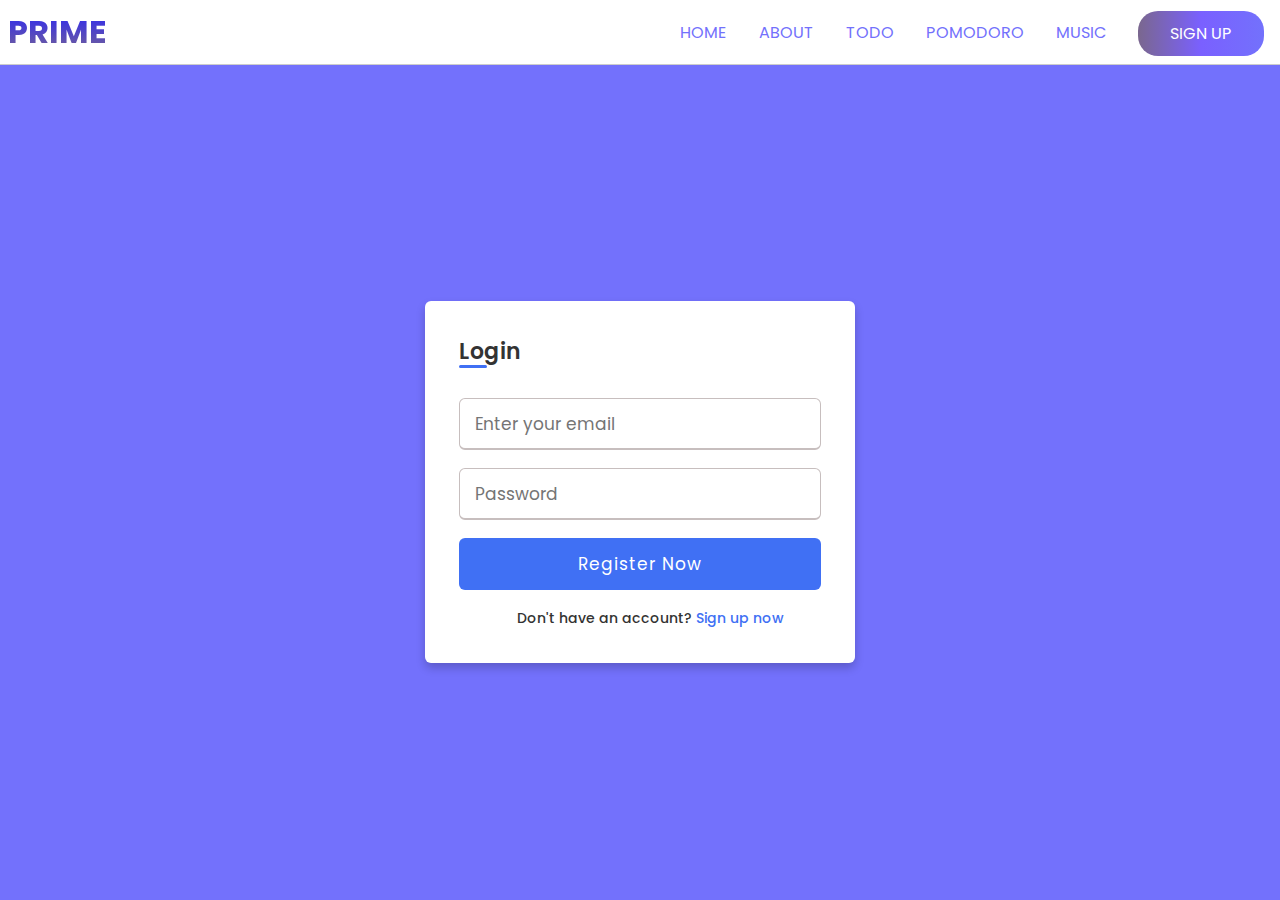
<file: login/login.html>
<!DOCTYPE html>

<html lang="en" dir="ltr">
  <head>
    <meta charset="UTF-8">
    <meta name="viewport" content="width=device-width, initial-scale=1.0">
    <link rel="stylesheet" href="style.css">
   </head>
<body>
    <nav class="navbar">
        <a href="../index.html" class="brand-title">Prime</a>
        <a href="#" class="toggle-button">
          <span class="bar"></span>
          <span class="bar"></span>
          <span class="bar"></span>
        </a>
        <div class="navbar-links">
          <ul>
            <li><a href="../index.html">Home</a></li>
            <li><a href="../index.html">About</a></li>
            <li><a href="../todo/index.html">ToDo</a></li>
            <li><a href="../timer/index.html">Pomodoro</a></li>
            <li><a href="../music player/index.html">Music</a></li>
            <li class="sign-btn">
              <a href="./signup.html" class="button" id="signup">Sign Up</a>
            </li>
          </ul>
        </div>
      </nav>
  <div class="wrapper">
    <h2>Login</h2>
    <form action="GET">
      <div class="input-box">
        <input type="text" placeholder="Enter your email" required>
      </div>
      <div class="input-box">
        <input type="password" placeholder="Password" required>
      </div>
      <div class="input-box btn">
        <input type="Submit" value="Register Now">
      </div>
      <div class="text">
        <h3>Don't have an account? <a href="./signup.html">Sign up now</a></h3>
      </div>
    </form>
  </div>

</body>
<script src="../js/main.js"></script>
</html>
</file>
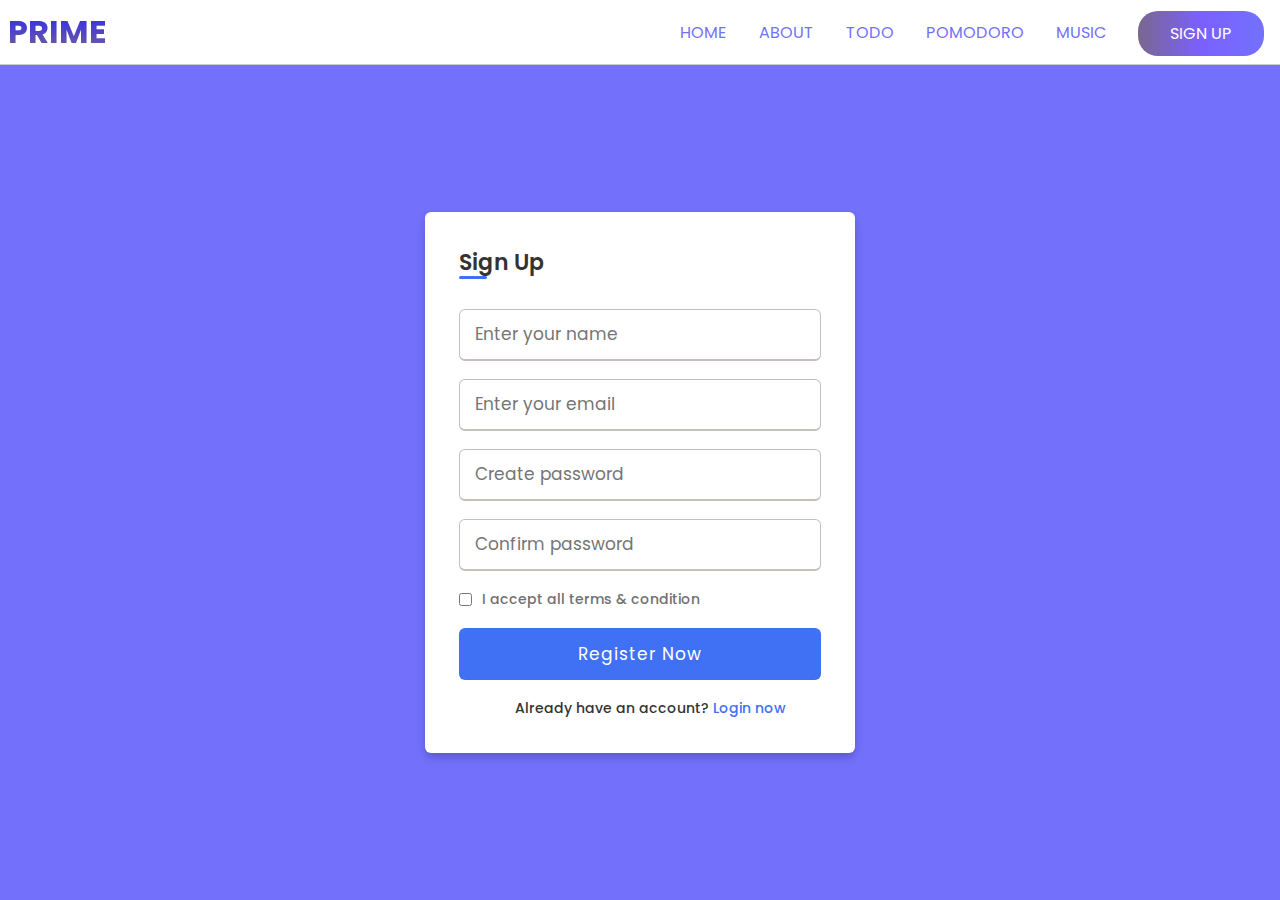
<file: login/signup.html>
<!DOCTYPE html>
<html lang="en" dir="ltr">
  <head>
    <meta charset="UTF-8">
    <meta name="viewport" content="width=device-width, initial-scale=1.0">
    <link rel="stylesheet" href="style.css">
   </head>
<body>
  <nav class="navbar">
    <a href="../index.html" class="brand-title">Prime</a>
    <a href="#" class="toggle-button">
      <span class="bar"></span>
      <span class="bar"></span>
      <span class="bar"></span>
    </a>
    <div class="navbar-links">
      <ul>
        <li><a href="../index.html">Home</a></li>
        <li><a href="../index.html">About</a></li>
        <li><a href="../todo/index.html">ToDo</a></li>
        <li><a href="../timer/index.html">Pomodoro</a></li>
        <li><a href="../music player/index.html">Music</a></li>
        <li class="sign-btn">
          <a href="./signup.html" class="button" id="signup">Sign Up</a>
        </li>
      </ul>
    </div>
  </nav>
  <div class="wrapper">
    <h2>Sign Up</h2>
    <form action="GET">
      <div class="input-box">
        <input type="text" placeholder="Enter your name" required>
      </div>
      <div class="input-box">
        <input type="email" placeholder="Enter your email" required>
      </div>
      <div class="input-box">
        <input type="password" placeholder="Create password" required minlength="8">
      </div>
      <div class="input-box">
        <input type="password" placeholder="Confirm password" required>
      </div>
      <div class="policy">
        <input type="checkbox">
        <h3>I accept all terms & condition</h3>
      </div>
      <div class="input-box btn">
        <input type="Submit" value="Register Now">
      </div>
      <div class="text">
        <h3>Already have an account? <a href="./login.html">Login now</a></h3>
      </div>
    </form>
  </div>
</body>
<script src="../js/main.js"></script>
</html>
</file>
<file: login/style.css>
@import url("https://fonts.googleapis.com/css?family=Poppins:400,500,600,700&display=swap");
* {
  margin: 0;
  padding: 0;
  box-sizing: border-box;
  font-family: "Poppins", sans-serif;
}
body {
  min-height: 100vh;
  display: flex;
  align-items: center;
  justify-content: center;
  background: #7371fc;
}
.navbar {
  display: flex;
  justify-content: space-between;
  align-items: center;
  color: #7371fc;
  border-bottom: 1px solid #ccc;
  text-transform: uppercase;
  width: 100%;
  background-color: #fff;
  position: fixed;
  top: 0;
  z-index: 999;
}

.brand-title {
  margin: 0.5rem;
  background-color: #7371fc;
  background-image: linear-gradient(to top, #7a678e 0%, #2723fb 100%);
  background-size: 100%;
  background-clip: text;
  -webkit-background-clip: text;
  -moz-background-clip: text;
  -webkit-text-fill-color: transparent;
  -moz-text-fill-color: transparent;
  display: flex;
  align-items: center;
  cursor: pointer;
  text-decoration: none;
  font-size: 2rem;
  font-weight: 700;
}

.navbar-links ul {
  margin: 0;
  padding: 0;
  display: flex;
}

.navbar-links li {
  list-style: none;
}

.navbar-links li a {
  text-decoration: none;
  padding: 1rem;
  color: #7371fc;
  display: block;
  transition: all 0.3s ease;
}

.navbar-links li a:hover {
  color: #2723fb;
  transition: all 0.3s ease;
}

.sign-btn {
  padding: 0 1rem;
}

.button {
  width: 100%;
  border-radius: 20px;
  padding: 10px 2rem !important;
  margin-top: 7px;
  background: #7371fc;
  background: -webkit-linear-gradient(to right, #7a678e, #7a60ff, #7371fc);
  background: linear-gradient(to right, #7a678e, #7a60ff, #7371fc);
  color: #fff !important;
  transition: all 0.3s ease;
  -webkit-border-radius: 20px;
  -moz-border-radius: 20px;
  -ms-border-radius: 20px;
  -o-border-radius: 20px;
}

.toggle-button {
  position: absolute;
  top: 0.75rem;
  right: 1rem;
  display: none;
  flex-direction: column;
  justify-content: space-between;
  width: 30px;
  height: 21px;
}

.toggle-button .bar {
  height: 3px;
  width: 100%;
  background-color: #7371fc;
  border-radius: 10px;
}
.wrapper {
  position: relative;
  max-width: 430px;
  width: 100%;
  background: #fff;
  padding: 34px;
  border-radius: 6px;
  box-shadow: 0 5px 10px rgba(0, 0, 0, 0.2);
  margin-top: 4rem;
}
.wrapper h2 {
  position: relative;
  font-size: 22px;
  font-weight: 600;
  color: #333;
}
.wrapper h2::before {
  content: "";
  position: absolute;
  left: 0;
  bottom: 0;
  height: 3px;
  width: 28px;
  border-radius: 12px;
  background: #4070f4;
}
.wrapper form {
  margin-top: 30px;
}
.wrapper form .input-box {
  height: 52px;
  margin: 18px 0;
}
form .input-box input {
  height: 100%;
  width: 100%;
  outline: none;
  padding: 0 15px;
  font-size: 17px;
  font-weight: 400;
  color: #333;
  border: 1.5px solid #c7bebe;
  border-bottom-width: 2.5px;
  border-radius: 6px;
  transition: all 0.3s ease;
}
.input-box input:focus,
.input-box input:valid {
  border-color: #4070f4;
}
form .policy {
  display: flex;
  align-items: center;
}
form h3 {
  color: #707070;
  font-size: 14px;
  font-weight: 500;
  margin-left: 10px;
}
.input-box.btn input {
  color: #fff;
  letter-spacing: 1px;
  border: none;
  background: #4070f4;
  cursor: pointer;
}
.input-box.btn input:hover {
  background: #0e4bf1;
}
form .text h3 {
  color: #333;
  width: 100%;
  text-align: center;
}
form .text h3 a {
  color: #4070f4;
  text-decoration: none;
}
form .text h3 a:hover {
  text-decoration: underline;
}

@media (max-width: 800px) {
  .navbar {
    flex-direction: column;
    align-items: flex-start;
  }

  .toggle-button {
    display: flex;
  }

  .navbar-links {
    display: none;
    width: 100%;
  }

  .navbar-links ul {
    width: 100%;
    flex-direction: column;
  }

  .navbar-links ul li {
    text-align: center;
  }

  .navbar-links ul li a {
    padding: 0.5rem 1rem;
  }

  .navbar-links.active {
    display: flex;
  }
  .button {
    margin-bottom: 2rem;
  }
}
</file>
